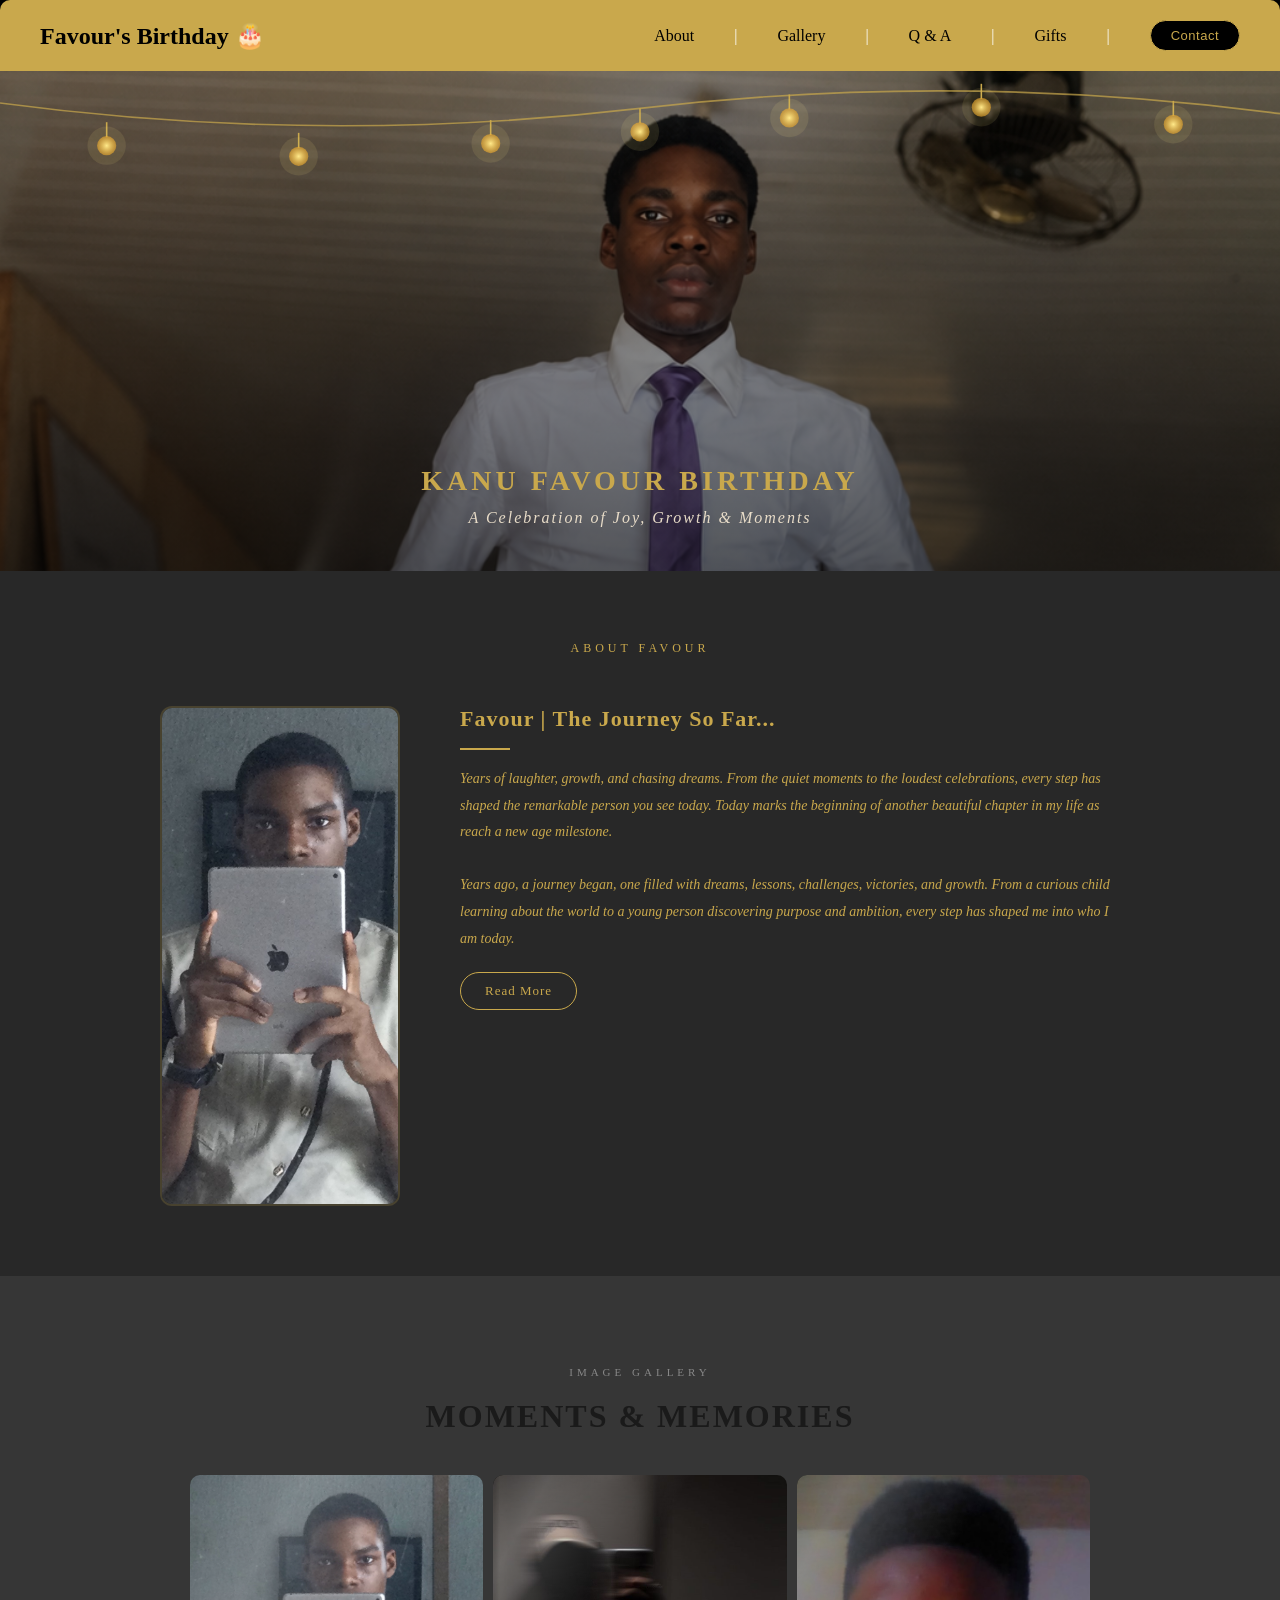
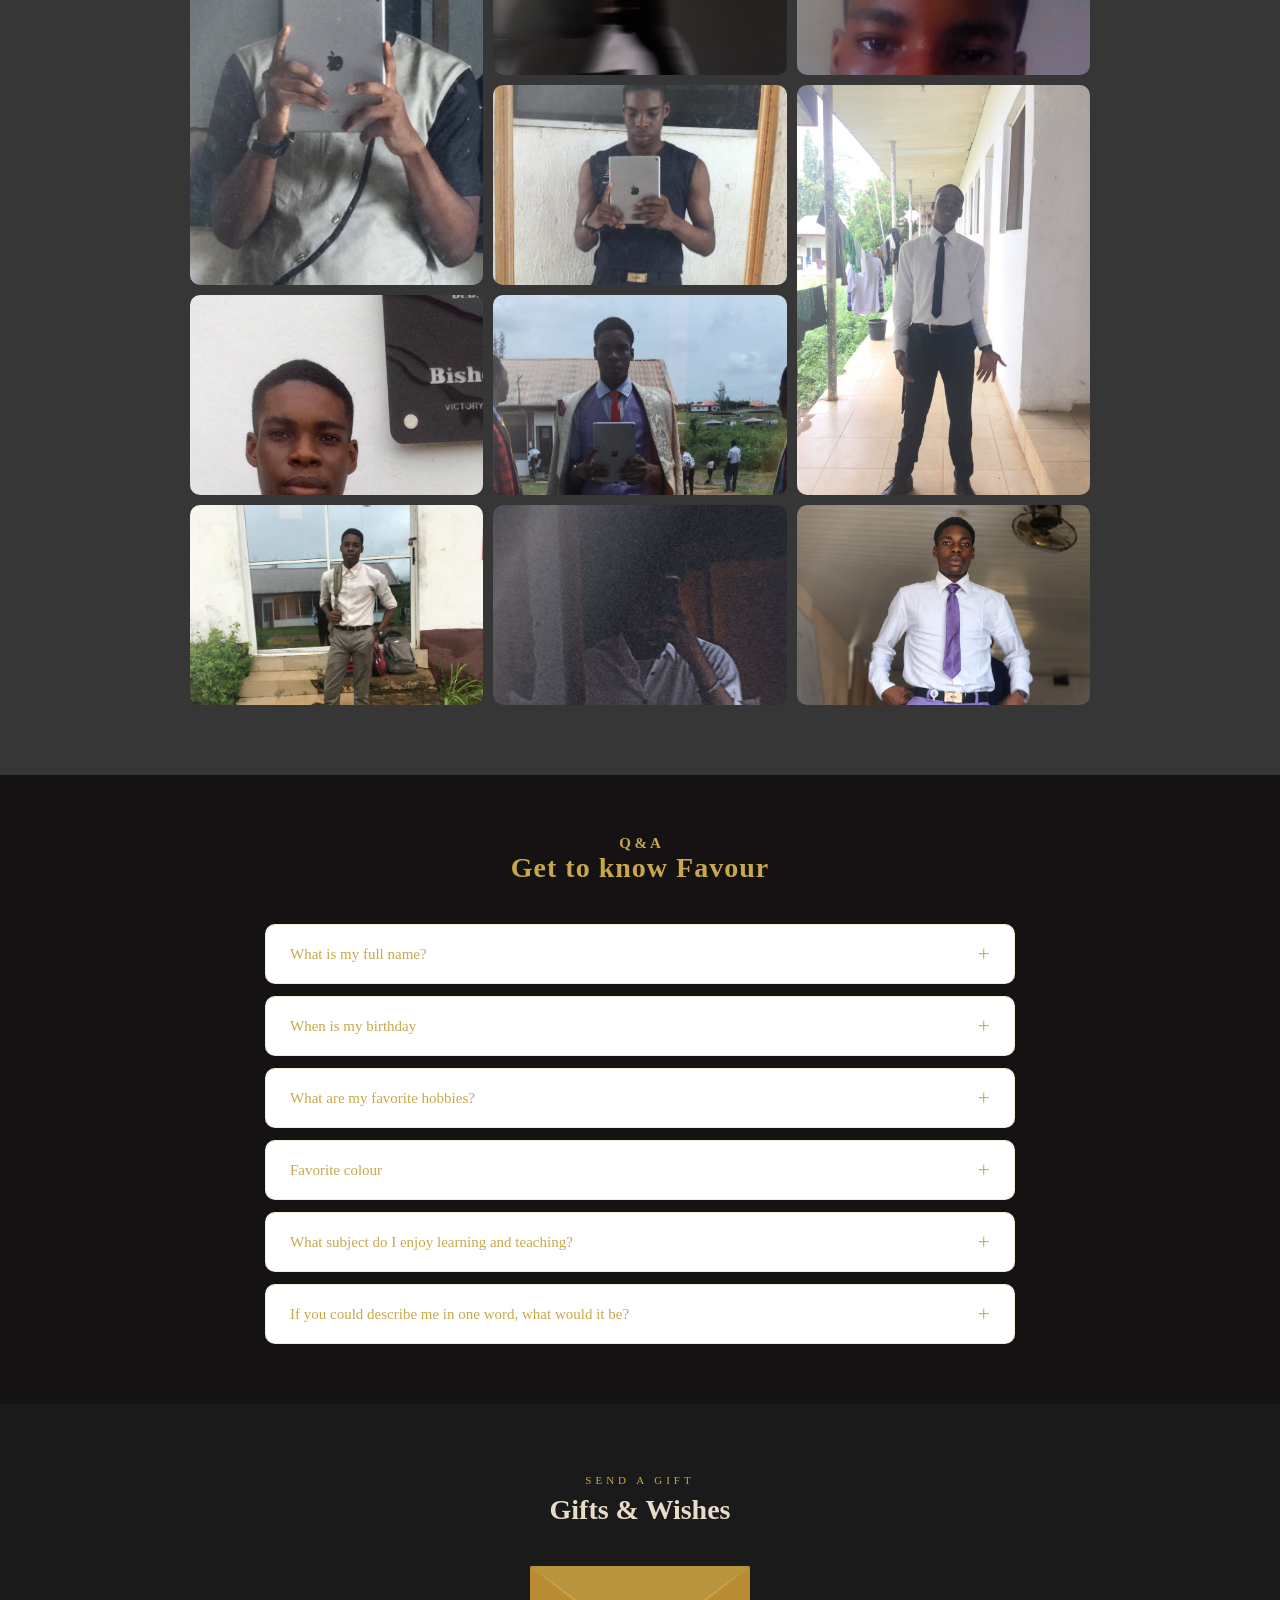
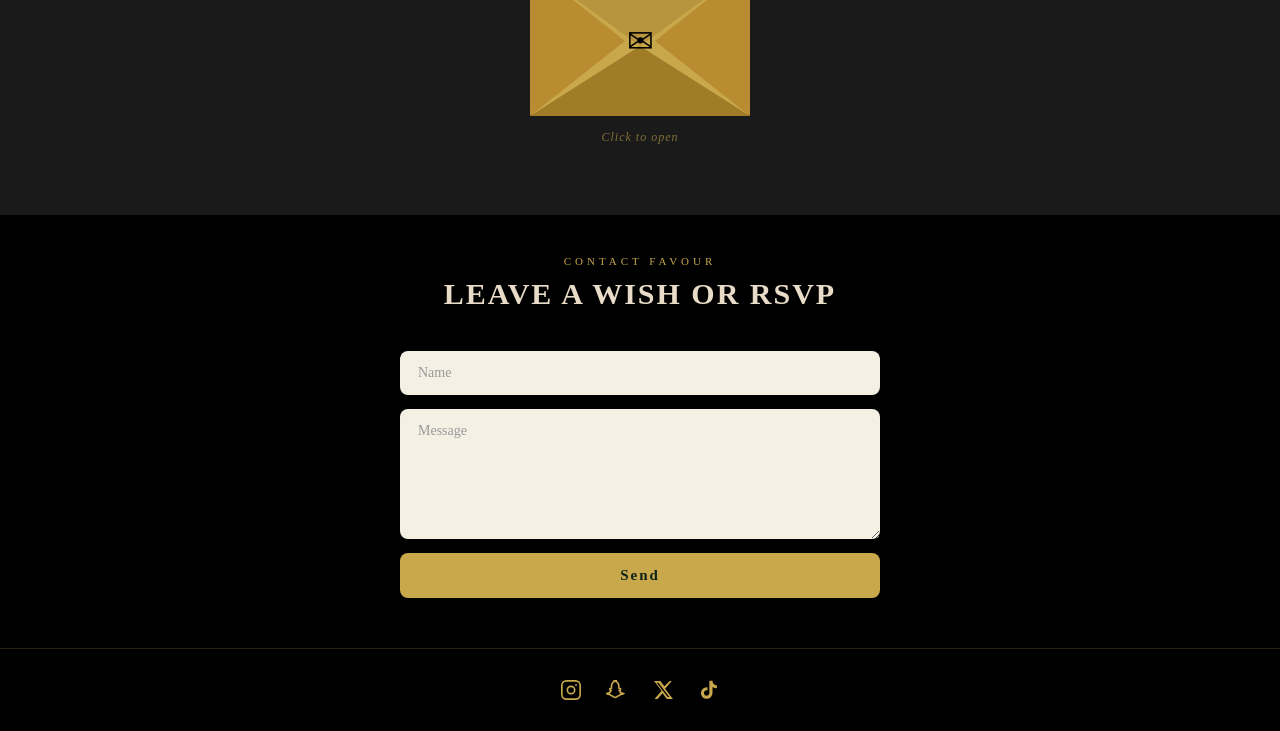
<file: index.html>
<!doctype html>
<html lang="en">
  <head>
    <meta charset="UTF-8" />
    <meta name="viewport" content="width=device-width, initial-scale=1.0" />
    <title>Favour Bday</title>
    <link rel="stylesheet" href="style.css" />
    <link rel="icon" type="image/png" href="favicon.png" />
  </head>
  <body>
    <nav>
      <h1>Favour's Birthday 🎂</h1>

      <button class="hamburger" onclick="toggleMenu()" id="hamburger">
        <span></span>
        <span></span>
        <span></span>
      </button>

      <div class="nav-links" id="navLinks">
        <a href="#about">About</a>
        <span class="nav-sep">|</span>
        <a href="#images">Gallery</a>
        <span class="nav-sep">|</span>
        <a href="#question">Q & A</a>
        <span class="nav-sep">|</span>
        <a href="#gifts">Gifts</a>
        <span class="nav-sep">|</span>
        <button class="contact-btn" onclick="location.href = '#contact'">
          Contact
        </button>
      </div>
    </nav>

    <section id="hero">
      <img class="hero-img" src="Profile .png" alt="Favour" />
      <div class="hero-overlay"></div>

      <svg
        class="lights"
        viewBox="0 0 1200 120"
        preserveAspectRatio="none"
        xmlns="http://www.w3.org/2000/svg"
      >
        <defs>
          <radialGradient id="bulb" cx="50%" cy="50%" r="50%">
            <stop offset="0%" stop-color="#ffe98a" />
            <stop offset="100%" stop-color="#e8a020" stop-opacity="0.6" />
          </radialGradient>
        </defs>

        <path
          d="M0,30 Q300,70 600,35 Q900,0 1200,40"
          stroke="#c9a84c"
          stroke-width="1.5"
          fill="none"
          opacity="0.7"
        />

        <line
          x1="100"
          y1="48"
          x2="100"
          y2="62"
          stroke="#c9a84c"
          stroke-width="1.5"
        />
        <circle cx="100" cy="70" r="9" fill="url(#bulb)" />
        <circle cx="100" cy="70" r="18" fill="#ffe98a" opacity="0.1" />

        <line
          x1="280"
          y1="58"
          x2="280"
          y2="72"
          stroke="#c9a84c"
          stroke-width="1.5"
        />
        <circle cx="280" cy="80" r="9" fill="url(#bulb)" />
        <circle cx="280" cy="80" r="18" fill="#ffe98a" opacity="0.1" />

        <line
          x1="460"
          y1="46"
          x2="460"
          y2="60"
          stroke="#c9a84c"
          stroke-width="1.5"
        />
        <circle cx="460" cy="68" r="9" fill="url(#bulb)" />
        <circle cx="460" cy="68" r="18" fill="#ffe98a" opacity="0.1" />

        <line
          x1="600"
          y1="35"
          x2="600"
          y2="49"
          stroke="#c9a84c"
          stroke-width="1.5"
        />
        <circle cx="600" cy="57" r="9" fill="url(#bulb)" />
        <circle cx="600" cy="57" r="18" fill="#ffe98a" opacity="0.1" />

        <line
          x1="740"
          y1="22"
          x2="740"
          y2="36"
          stroke="#c9a84c"
          stroke-width="1.5"
        />
        <circle cx="740" cy="44" r="9" fill="url(#bulb)" />
        <circle cx="740" cy="44" r="18" fill="#ffe98a" opacity="0.1" />

        <line
          x1="920"
          y1="12"
          x2="920"
          y2="26"
          stroke="#c9a84c"
          stroke-width="1.5"
        />
        <circle cx="920" cy="34" r="9" fill="url(#bulb)" />
        <circle cx="920" cy="34" r="18" fill="#ffe98a" opacity="0.1" />

        <line
          x1="1100"
          y1="28"
          x2="1100"
          y2="42"
          stroke="#c9a84c"
          stroke-width="1.5"
        />
        <circle cx="1100" cy="50" r="9" fill="url(#bulb)" />
        <circle cx="1100" cy="50" r="18" fill="#ffe98a" opacity="0.1" />
      </svg>

      <div class="hero-content">
        <h1>Kanu <span>Favour</span> Birthday</h1>
        <p>A Celebration of Joy, Growth &amp; Moments</p>
      </div>
    </section>

    <section id="about">
      <h2 class="about-title">About Favour</h2>
      <div class="about-section">
        <div class="about-img-wrapper">
          <img class="about-img" src="profile2.JPG" alt="Favour" />
        </div>
        <div class="about-content">
          <h2 class="about-heading">Favour | The Journey So Far...</h2>
          <div class="about-divider"></div>
          <p>
            Years of laughter, growth, and chasing dreams. From the quiet
            moments to the loudest celebrations, every step has shaped the
            remarkable person you see today. Today marks the beginning of
            another beautiful chapter in my life as reach a new age milestone.
            <br /><br />
            Years ago, a journey began, one filled with dreams, lessons,
            challenges, victories, and growth. From a curious child learning
            about the world to a young person discovering purpose and ambition,
            every step has shaped me into who I am today.

            <span class="more-text">
              <br /><br />
              At this new age, I am not just celebrating another birthday; I am
              celebrating resilience, progress, and the countless opportunities
              ahead. I have learned that success comes through determination,
              mistakes are lessons in disguise, and every day is a chance to
              become better than yesterday.
              <br /><br />
              This year represents new goals, bigger dreams, and greater
              responsibilities. It is a reminder that my future is being built
              by the choices I make today. I am grateful for the people who have
              supported me, the experiences that have taught me, and the
              challenges that have made me stronger.
              <br /><br />
              As I step into this new age, I choose to embrace growth, chase my
              ambitions fearlessly, and create a life that inspires others. The
              story is still being written, and this new Chapter promises to be
              one of purpose, learning, achievement, and unforgettable memories.
              <br /><br />
              Happy Birthday to me! 🥳🎂
              <br /><br />
              Here's to new beginnings, endless possibilities, and becoming the
              best version of myself.
            </span>
          </p>

          <button class="read-more-btn" onclick="toggleMore(this)">
            Read More
          </button>
        </div>
      </div>
    </section>

    <section id="images">
      <p class="gallery-label">Image Gallery</p>
      <h2 class="gallery-title">Moments & Memories</h2>

      <div class="gallery-grid">
        <div class="gallery-item tall">
          <img src="gallery1.JPG" alt="Memory 1" />
        </div>
        <div class="gallery-item">
          <img src="gallery2.jpg" alt="Memory 2" />
        </div>
        <div class="gallery-item">
          <img src="gallery3.jpg" alt="Memory 3" />
        </div>
        <div class="gallery-item">
          <img src="gallery4.JPG" alt="Memory 4" />
        </div>
        <div class="gallery-item tall">
          <img src="gallery5.jpg" alt="Memory 5" />
        </div>
        <div class="gallery-item">
          <img src="gallery6.jpg" alt="Memory 6" />
        </div>
        <div class="gallery-item">
          <img src="gallery7.JPG" alt="Memory 7" />
        </div>
        <div class="gallery-item">
          <img src="gallery8.jpg" alt="Memory 8" />
        </div>
        <div class="gallery-item">
          <img src="gallery9.jpg" alt="Memory 9" />
        </div>
        <div class="gallery-item">
          <img src="gallery10.png" alt="Memory 10" />
        </div>
      </div>
    </section>

    <section id="question">
      <h3 class="question-title">Q & A</h3>
      <h2 class="question-text">Get to know Favour</h2>
      <div class="question-content">
        <details>
          <summary>
            <span>What is my full name?</span>
            <span class="qa-icon">+</span>
          </summary>
          <p>Kanu Favour Chibuike</p>
        </details>

        <details>
          <summary>
            <span>When is my birthday</span>
            <span class="qa-icon">+</span>
          </summary>
          <p>June 27</p>
        </details>

        <details>
          <summary>
            <span>What are my favorite hobbies?</span>
            <span class="qa-icon">+</span>
          </summary>
          <p>Learning about technology,cryptocurrency and playing football.</p>
        </details>

        <details>
          <summary>
            <span>Favorite colour</span>
            <span class="qa-icon">+</span>
          </summary>
          <p>Gold & Black</p>
        </details>

        <details>
          <summary>
            <span>What subject do I enjoy learning and teaching?</span>
            <span class="qa-icon">+</span>
          </summary>
          <p>Computer Science</p>
        </details>

        <details>
          <summary>
            <span>If you could describe me in one word, what would it be?</span>
            <span class="qa-icon">+</span>
          </summary>
          <p>Ambitious</p>
        </details>
      </div>
    </section>

    <section id="gifts">
      <p class="gift-label">Send a Gift</p>
      <h2 class="gift-title">Gifts & Wishes</h2>

      <div class="envelope-wrap" onclick="openEnvelope()" id="envWrap">
        <div class="envelope" id="env">
          <div class="envelope-flap"></div>
          <div class="envelope-left"></div>
          <div class="envelope-right"></div>
          <div class="envelope-bottom"></div>
          <span class="envelope-icon">✉</span>
        </div>
        <p class="click-hint" id="hint">Click to open</p>
      </div>

      <div class="gift-details" id="giftDetails">
        <div class="account-card">
          <p class="account-label">Send a gift to</p>
          <div class="account-number" id="accNum">9031714948</div>
          <div class="account-name">Kanu Favour — Opay</div>
          <button class="copy-btn" onclick="copyAccount()">Copy number</button>
          <button class="sent-btn" onclick="giftSent()">Token Sent ✓</button>
        </div>
      </div>

      <div class="thank-you" id="thankYou">
        <div class="thank-card">
          <div class="thank-heart">❤️</div>
          <h3>Thank you!</h3>
          <p>
            Thanks for gifting Favour. Your love and generosity mean the world
            on this special day.
          </p>
        </div>
      </div>
    </section>

    <section id="contact">
      <p class="contact-label">Contact Favour</p>
      <h2 class="contact-title">Leave a Wish or RSVP</h2>

      <form class="contact-form" onsubmit="sendWish(event)">
        <input
          type="text"
          class="contact-input"
          placeholder="Name"
          id="wishName"
          required
        />
        <textarea
          class="contact-textarea"
          placeholder="Message"
          id="wishMessage"
          rows="5"
          required
        ></textarea>
        <button type="submit" class="contact-send">Send</button>
      </form>

      <div class="contact-thanks">
        <p>🎉 Thank you! Your wish has been sent to Favour.</p>
      </div>

      <div class="contact-socials">
        <a href="https://www.instagram.com/k.favour.27/" aria-label="Instagram">
          <svg
            width="22"
            height="22"
            viewBox="0 0 24 24"
            fill="none"
            stroke="currentColor"
            stroke-width="1.8"
          >
            <rect x="2" y="2" width="20" height="20" rx="5" ry="5" />
            <circle cx="12" cy="12" r="4" />
            <circle
              cx="17.5"
              cy="6.5"
              r="1"
              fill="currentColor"
              stroke="none"
            />
          </svg>
        </a>
        <a href="https://snapchat.com/add/cyberfx002" aria-label="Snapchat">
          <svg
            width="22"
            height="22"
            viewBox="0 0 24 24"
            fill="none"
            stroke="currentColor"
            stroke-width="1.8"
          >
            <path
              d="M12 2c-3.5 0-6 2.5-6 6v2c-.5.5-1.5.5-2 1 0 1 1 1.5 1.5 1.5-.5 1.5-2 3-4.5 3.5.5.5 1.5.8 3 .8.5 1 1.5 1.5 3.5 2 .5.3 1 1.2 2.5 1.2s2-.9 2.5-1.2c2-.5 3-1 3.5-2 1.5 0 2.5-.3 3-.8-2.5-.5-4-2-4.5-3.5.5 0 1.5-.5 1.5-1.5-.5-.5-1.5-.5-2-1V8c0-3.5-2.5-6-6-6z"
            />
          </svg>
        </a>

        <a href="https://twitter.com/cyberfx002/" aria-label="Twitter / X">
          <svg
            width="22"
            height="22"
            viewBox="0 0 24 24"
            fill="currentColor"
            stroke="none"
          >
            <path
              d="M18.244 2.25h3.308l-7.227 8.26 8.502 11.24H16.17l-4.714-6.231-5.401 6.231H2.744l7.737-8.835L2.25 2.25h6.893l4.263 5.637 5.838-5.637zm-1.161 17.52h1.833L7.084 4.126H5.117z"
            />
          </svg>
        </a>

        <a href="https://www.tiktok.com/@cyberfx_002" aria-label="TikTok">
          <svg
            width="22"
            height="22"
            viewBox="0 0 24 24"
            fill="currentColor"
            stroke="none"
          >
            <path
              d="M19.59 6.69a4.83 4.83 0 0 1-3.77-4.25V2h-3.45v13.67a2.89 2.89 0 0 1-2.88 2.5 2.89 2.89 0 0 1-2.89-2.89 2.89 2.89 0 0 1 2.89-2.89c.28 0 .54.04.79.1V9.01a6.33 6.33 0 0 0-.79-.05 6.34 6.34 0 0 0-6.34 6.34 6.34 6.34 0 0 0 6.34 6.34 6.34 6.34 0 0 0 6.33-6.34V8.69a8.18 8.18 0 0 0 4.78 1.52V6.75a4.85 4.85 0 0 1-1.01-.06z"
            />
          </svg>
        </a>
      </div>
    </section>

    <script src="script.js"></script>
  </body>
</html>
</file>
<file: style.css>
* {
  margin: 0;
  padding: 0;
  box-sizing: border-box;
}
body {
  background-color: #000000;
}
nav {
  display: flex;
  justify-content: space-between;
  align-items: center;
  gap: 30px;
  padding: 20px 40px;
  color: #ffffff;
  background-color: #c9a84c;
  border-top-left-radius: 10px;
  border-top-right-radius: 10px;
}

h1 {
  color: #000000;
}

.nav-links {
  display: flex;
  align-items: center;
  gap: 40px;
}

a {
  color: #000000;
  text-decoration: none;
}

.contact-btn {
  background: #000000;
  border: 1.5px solid #c9a84c;
  color: #c9a84c;
  padding: 7px 20px;
  border-radius: 20px;
  font-size: 13px;
  letter-spacing: 0.5px;
  cursor: pointer;
}

.contact-btn:hover {
  background: #c9a84c;
  color: #000000;
  border-color: #000000;
}

.hamburger {
  display: none;
  flex-direction: column;
  gap: 5px;
  background: transparent;
  border: none;
  cursor: pointer;
  padding: 4px;
}

.hamburger span {
  display: block;
  width: 25px;
  height: 2px;
  background: #000000;
  border-radius: 2px;
  transition: all 0.3s ease;
}

.hamburger.open span:nth-child(1) {
  transform: translateY(7px) rotate(45deg);
}
.hamburger.open span:nth-child(2) {
  opacity: 0;
}
.hamburger.open span:nth-child(3) {
  transform: translateY(-7px) rotate(-45deg);
}

@media (max-width: 768px) {
  nav {
    flex-wrap: wrap;
    padding: 16px 24px;
  }

  .hamburger {
    display: flex;
  }

  .nav-links {
    display: none;
    flex-direction: column;
    align-items: flex-start;
    gap: 0;
    width: 100%;
    padding: 12px 0 4px;
    border-top: 1px solid rgba(0, 0, 0, 0.15);
    margin-top: 8px;
  }

  .nav-links.open {
    display: flex;
  }

  .nav-sep {
    display: none;
  }

  .nav-links a {
    padding: 12px 0;
    width: 100%;
    font-size: 15px;
    border-bottom: 1px solid rgba(0, 0, 0, 0.08);
  }

  .contact-btn {
    margin-top: 14px;
    width: 100%;
    text-align: center;
    padding: 12px;
  }
}

#hero {
  position: relative;
  width: 100%;
  height: 500px;
  overflow: hidden;
  display: flex;
  align-items: center;
  justify-content: center;
  background-color: #0d2318;
  margin: 0;
  padding: 0;
}
.hero-img {
  display: block;
  position: absolute;
  inset: 0;
  width: 100%;
  height: 150%;
  object-fit: cover;
  object-position: center top;
  z-index: 0;
}

.hero-overlay {
  position: absolute;
  inset: 0;
  background: linear-gradient(
    to bottom,
    rgba(0, 0, 0, 0.2),
    rgba(0, 0, 0, 0.65)
  );
  z-index: 1;
}

.lights {
  position: absolute;
  top: 0;
  left: 0;
  width: 100%;
  z-index: 2;
}

.hero-content {
  position: relative;
  z-index: 3;
  text-align: center;
  padding: 350px 40px 0;
  font-family: Georgia, serif;
}

.hero-content h1 {
  font-size: 28px;
  font-weight: 700;
  color: #c9a84c;
  letter-spacing: 4px;
  text-transform: uppercase;
  margin: 0 0 12px;
  white-space: nowrap;
}

.hero-content h1 span {
  font-size: 28px;
  font-weight: 700;
}

.hero-content p {
  font-size: 16px;
  color: #e8dcc8;
  letter-spacing: 2px;
  font-style: italic;
  margin: 0;
}

#about {
  background-color: #fffcfc28;
  margin: 0;
  padding: 70px 50px;
}

.about-title {
  font-family: Georgia, serif;
  font-size: 12px;
  letter-spacing: 4px;
  color: #c9a84c;
  text-transform: uppercase;
  text-align: center;
  margin: 0 0 50px;
  font-weight: 400;
}

.about-section {
  display: flex;
  align-items: flex-start;
  gap: 60px;
  max-width: 960px;
  margin: 0 auto;
}

.about-img-wrapper {
  width: 240px;
  flex-shrink: 0;
}

.about-img {
  width: 100%;
  height: 500px;
  object-fit: cover;
  object-position: center top;
  border-radius: 12px;
  border: 2px solid rgba(201, 168, 76, 0.2);
  display: block;
}

.about-heading {
  font-family: Georgia, serif;
  font-size: 22px;
  font-weight: 700;
  color: #c9a84c;
  letter-spacing: 1px;
  margin: 0;
}

.about-divider {
  width: 50px;
  height: 2px;
  background: #c9a84c;
  margin: 16px 0;
}

.about-content p {
  font-family: Georgia, serif;
  font-size: 14px;
  color: #c9a84c;
  line-height: 1.9;
  font-style: italic;
  margin: 0;
}

.more-text {
  display: none;
}

.read-more-btn {
  margin-top: 20px;
  background: transparent;
  border: 1.5px solid #c9a84c;
  color: #c9a84c;
  padding: 10px 24px;
  border-radius: 20px;
  font-family: Georgia, serif;
  font-size: 13px;
  letter-spacing: 1px;
  cursor: pointer;
  display: block;
}

.read-more-btn:hover {
  background: #c9a84c;
  color: #000000;
}

#images {
  background-color: #363636;
  padding: 70px 40px;
  margin: 0;
  text-align: center;
}

.gallery-label {
  font-family: Georgia, serif;
  font-size: 11px;
  letter-spacing: 4px;
  color: #888;
  text-transform: uppercase;
  margin: 10 0 8px;
  text-align: center;
  padding: 20px;
}

.gallery-title {
  font-family: Georgia, serif;
  font-size: 32px;
  font-weight: 700;
  color: #1a1a1a;
  letter-spacing: 2px;
  text-transform: uppercase;
  margin: 0 0 40px;
  text-align: center;
}

.gallery-grid {
  display: grid;
  grid-template-columns: repeat(3, 1fr);
  grid-auto-rows: 200px;
  gap: 10px;
  max-width: 900px;
  margin: 0 auto;
}

.gallery-item {
  overflow: hidden;
  border-radius: 10px;
  position: relative;
  cursor: pointer;
}

.gallery-item.tall {
  grid-row: span 2;
}

.gallery-item img {
  width: 100%;
  height: 100%;
  object-fit: cover;
  object-position: center top;
  display: block;
  transition:
    transform 0.5s ease,
    filter 0.5s ease;
}

.gallery-item:hover img {
  transform: scale(1.08);
}

.gallery-item::after {
  content: "";
  position: absolute;
  inset: 0;
  background: linear-gradient(
    120deg,
    transparent 30%,
    rgba(255, 255, 255, 0.25) 50%,
    transparent 70%
  );
  background-size: 200% 100%;
  background-position: -100% 0;
  transition: background-position 0.6s ease;
  border-radius: 10px;
  pointer-events: none;
}

.gallery-item:hover::after {
  background-position: 200% 0;
}

.gallery-item:hover {
  outline: 2px solid #c9a84c;
  outline-offset: -2px;
}

#question {
  background-color: #141212;
  color: #c9a84c;
  padding: 60px 40px;
  margin: 0;
}

.question-title {
  color: #c9a84c;
  text-align: center;
  font-size: 15px;
}

.question-text {
  font-family: Georgia, serif;
  font-size: 28px;
  font-weight: 700;
  color: #c9a84c;
  text-align: center;
  margin: 0 0 40px;
  letter-spacing: 1px;
}

.question-content {
  max-width: 750px;
  margin: 0 auto;
  display: flex;
  flex-direction: column;
  gap: 12px;
}

details {
  background: white;
  border-radius: 10px;
  overflow: hidden;
  border: 1px solid rgba(201, 168, 76, 0.2);
  transition: border-color 0.3s ease;
}

details[open] {
  border-color: #c9a84c;
}

details summary {
  display: flex;
  justify-content: space-between;
  align-items: center;
  padding: 18px 24px;
  font-family: Georgia, serif;
  font-size: 15px;
  color: #c9a84c;
  cursor: pointer;
  list-style: none;
  user-select: none;
}

details summary::-webkit-details-marker {
  display: none;
}

.qa-icon {
  font-size: 22px;
  font-weight: 300;
  color: #c9a84c;
  line-height: 1;
  transition: transform 0.3s ease;
  flex-shrink: 0;
}

details[open] .qa-icon {
  transform: rotate(45deg);
}

details p {
  font-family: Georgia, serif;
  font-size: 14px;
  color: #555;
  padding: 0 24px 18px;
  margin: 0;
  border-top: 1px solid rgba(201, 168, 76, 0.15);
  padding-top: 14px;
  line-height: 1.7;
}

details[open] {
  background-color: #c9a84c;
  border-color: #c9a84c;
}

details[open] summary {
  background-color: #c9a84c;
  color: #ffffff;
}

details[open] .qa-icon {
  color: #ffffff;
}

details[open] p {
  background-color: #c9a84c;
  color: #ffffff;
  border-top: 1px solid rgba(255, 255, 255, 0.3);
}

details {
  transition: background-color 0.3s ease;
}

#gifts {
  background: #1a1a1a;
  padding: 70px 20px;
  text-align: center;
  margin: 0;
}

.gift-label {
  font-family: Georgia, serif;
  font-size: 11px;
  letter-spacing: 4px;
  color: #c9a84c;
  text-transform: uppercase;
  margin: 0 0 8px;
}

.gift-title {
  font-family: Georgia, serif;
  font-size: 28px;
  font-weight: 700;
  color: #e8dcc8;
  margin: 0 0 40px;
}

.envelope-wrap {
  display: inline-block;
  cursor: pointer;
  position: relative;
}

.envelope {
  width: 220px;
  height: 150px;
  background: #c9a84c;
  border-radius: 6px;
  position: relative;
  transition: transform 0.3s ease;
}

.envelope-wrap:hover .envelope {
  transform: scale(1.04);
}

.envelope-flap {
  position: absolute;
  top: 0;
  left: 0;
  width: 0;
  height: 0;
  border-left: 110px solid transparent;
  border-right: 110px solid transparent;
  border-top: 80px solid #b8943e;
  transform-origin: top center;
  transition: transform 0.6s ease;
  z-index: 2;
}

.envelope.open .envelope-flap {
  transform: rotateX(180deg);
}

.envelope-bottom {
  position: absolute;
  bottom: 0;
  left: 0;
  width: 0;
  height: 0;
  border-left: 110px solid transparent;
  border-right: 110px solid transparent;
  border-bottom: 70px solid #a07c28;
}

.envelope-left {
  position: absolute;
  top: 0;
  left: 0;
  width: 0;
  height: 0;
  border-top: 75px solid transparent;
  border-bottom: 75px solid transparent;
  border-left: 95px solid #ba8c32;
}

.envelope-right {
  position: absolute;
  top: 0;
  right: 0;
  width: 0;
  height: 0;
  border-top: 75px solid transparent;
  border-bottom: 75px solid transparent;
  border-right: 95px solid #ba8c32;
}

.envelope-icon {
  position: absolute;
  top: 50%;
  left: 50%;
  transform: translate(-50%, -50%);
  font-size: 32px;
  z-index: 3;
  transition: opacity 0.3s;
}

.envelope.open .envelope-icon {
  opacity: 0;
}

.click-hint {
  font-family: Georgia, serif;
  font-size: 12px;
  color: rgba(201, 168, 76, 0.6);
  margin: 14px 0 0;
  letter-spacing: 1px;
  font-style: italic;
}

.gift-details {
  max-width: 320px;
  margin: 30px auto 0;
  display: none;
}

.gift-details.visible {
  display: block;
}

.account-card {
  background: rgba(201, 168, 76, 0.08);
  border: 1.5px solid #c9a84c;
  border-radius: 12px;
  padding: 24px;
  text-align: left;
}

.account-label {
  font-family: Georgia, serif;
  font-size: 13px;
  color: #c9a84c;
  margin: 0 0 6px;
  letter-spacing: 1px;
  text-transform: uppercase;
}

.account-number {
  font-family: monospace;
  font-size: 22px;
  color: #e8dcc8;
  font-weight: 700;
  letter-spacing: 3px;
  margin: 4px 0;
}

.account-name {
  font-family: Georgia, serif;
  font-size: 13px;
  color: rgba(201, 168, 76, 0.5);
  margin: 0 0 20px;
}

.copy-btn {
  background: transparent;
  border: 1px solid #c9a84c;
  color: #c9a84c;
  font-family: Georgia, serif;
  font-size: 12px;
  padding: 8px 16px;
  border-radius: 20px;
  cursor: pointer;
  margin-right: 8px;
  transition: all 0.3s;
}

.copy-btn:hover {
  background: #c9a84c;
  color: #0d2318;
}

.sent-btn {
  background: #c9a84c;
  border: none;
  color: #0d2318;
  font-family: Georgia, serif;
  font-size: 12px;
  font-weight: 700;
  padding: 8px 20px;
  border-radius: 20px;
  cursor: pointer;
  transition: all 0.3s;
}

.sent-btn:hover {
  background: #e8dcc8;
}

.thank-you {
  display: none;
  margin-top: 30px;
}

.thank-you.visible {
  display: block;
}

.thank-card {
  background: rgba(201, 168, 76, 0.08);
  border: 1.5px solid #c9a84c;
  border-radius: 16px;
  padding: 30px 24px;
  max-width: 300px;
  margin: 0 auto;
}

.thank-heart {
  font-size: 36px;
  margin-bottom: 12px;
}

.thank-card h3 {
  font-family: Georgia, serif;
  font-size: 20px;
  color: #c9a84c;
  margin: 0 0 10px;
}

.thank-card p {
  font-family: Georgia, serif;
  font-size: 14px;
  color: #e8dcc8;
  font-style: italic;
  line-height: 1.8;
  margin: 0;
}

#contact=btn {
  background-color: #0d2318;
  padding: 70px 40px;
  text-align: center;
  margin: 0;
}

.contact-label {
  font-family: Georgia, serif;
  font-size: 11px;
  letter-spacing: 4px;
  color: #c9a84c;
  text-transform: uppercase;
  margin: 0 0 10px;
  margin-top: 40px;
  text-align: center;
}

.contact-title {
  font-family: Georgia, serif;
  font-size: 30px;
  font-weight: 700;
  color: #e8dcc8;
  letter-spacing: 2px;
  text-transform: uppercase;
  margin: 0 0 40px;
  text-align: center;
}

.contact-form {
  display: flex;
  flex-direction: column;
  gap: 14px;
  max-width: 480px;
  margin: 0 auto;
}

.contact-input,
.contact-textarea {
  width: 100%;
  padding: 14px 18px;
  background: #f5f0e4;
  border: none;
  border-radius: 8px;
  font-family: Georgia, serif;
  font-size: 14px;
  color: #333;
  outline: none;
  box-sizing: border-box;
  transition: box-shadow 0.3s ease;
}

.contact-input::placeholder,
.contact-textarea::placeholder {
  color: #999;
}

.contact-input:focus,
.contact-textarea:focus {
  box-shadow: 0 0 0 2px #c9a84c;
}

.contact-textarea {
  resize: vertical;
  min-height: 130px;
}

.contact-send {
  width: 100%;
  padding: 14px;
  background: #c9a84c;
  border: none;
  border-radius: 8px;
  font-family: Georgia, serif;
  font-size: 15px;
  letter-spacing: 2px;
  color: #0d2318;
  font-weight: 700;
  cursor: pointer;
  transition: background 0.3s ease;
}

.contact-send:hover {
  background: #e8dcc8;
}

.contact-thanks {
  display: none;
  margin-top: 20px;
  font-family: Georgia, serif;
  font-size: 15px;
  color: #c9a84c;
  font-style: italic;
}

.contact-thanks.visible {
  display: block;
}

.contact-socials {
  display: flex;
  justify-content: center;
  gap: 24px;
  margin-top: 50px;
  padding: 30px 40px;
  border-top: 1px solid rgba(201, 168, 76, 0.2);
}

.contact-socials a {
  color: #c9a84c;
  transition:
    color 0.3s ease,
    transform 0.3s ease;
  display: flex;
  align-items: center;
}

.contact-socials a:hover {
  color: #e8dcc8;
  transform: translateY(-3px);
}

@media (max-width: 768px) {
  #contact {
    padding: 50px 24px;
  }

  .contact-title {
    font-size: 22px;
    text-align: center;
  }
}
</file>
